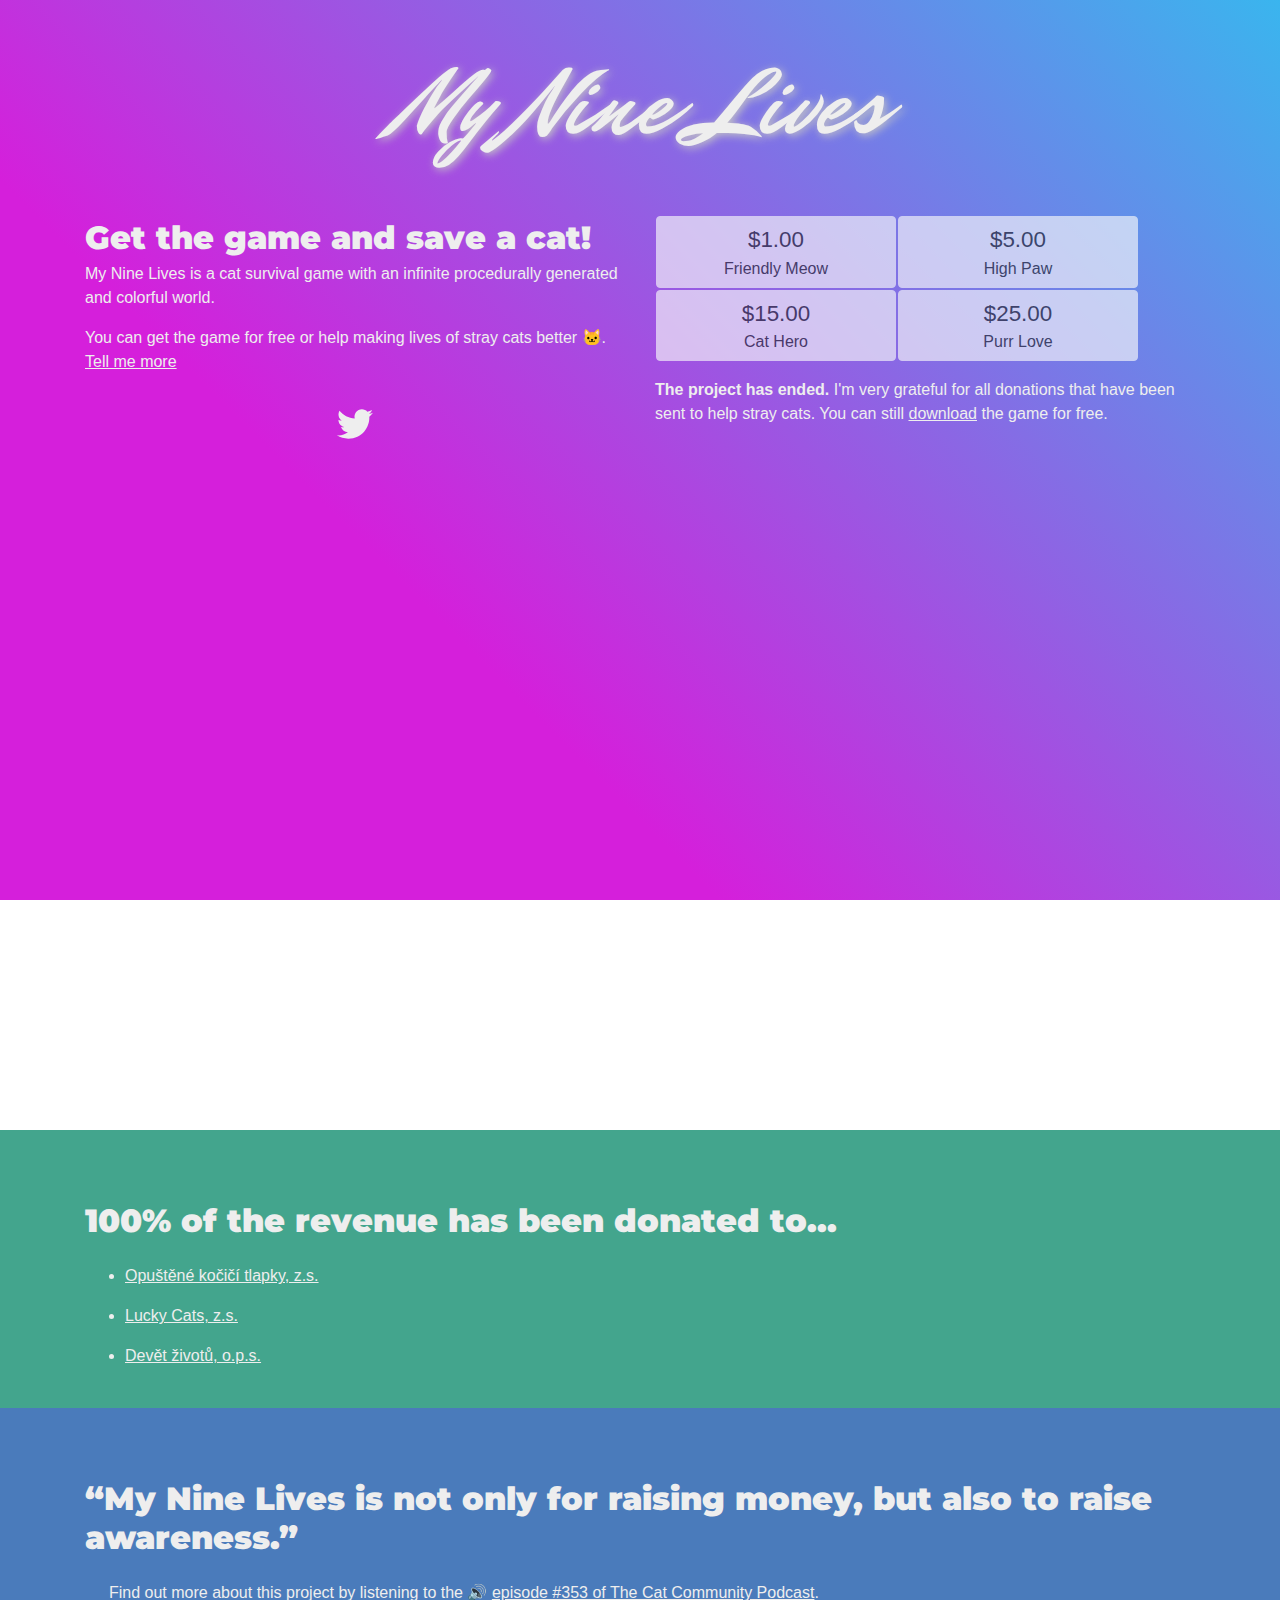
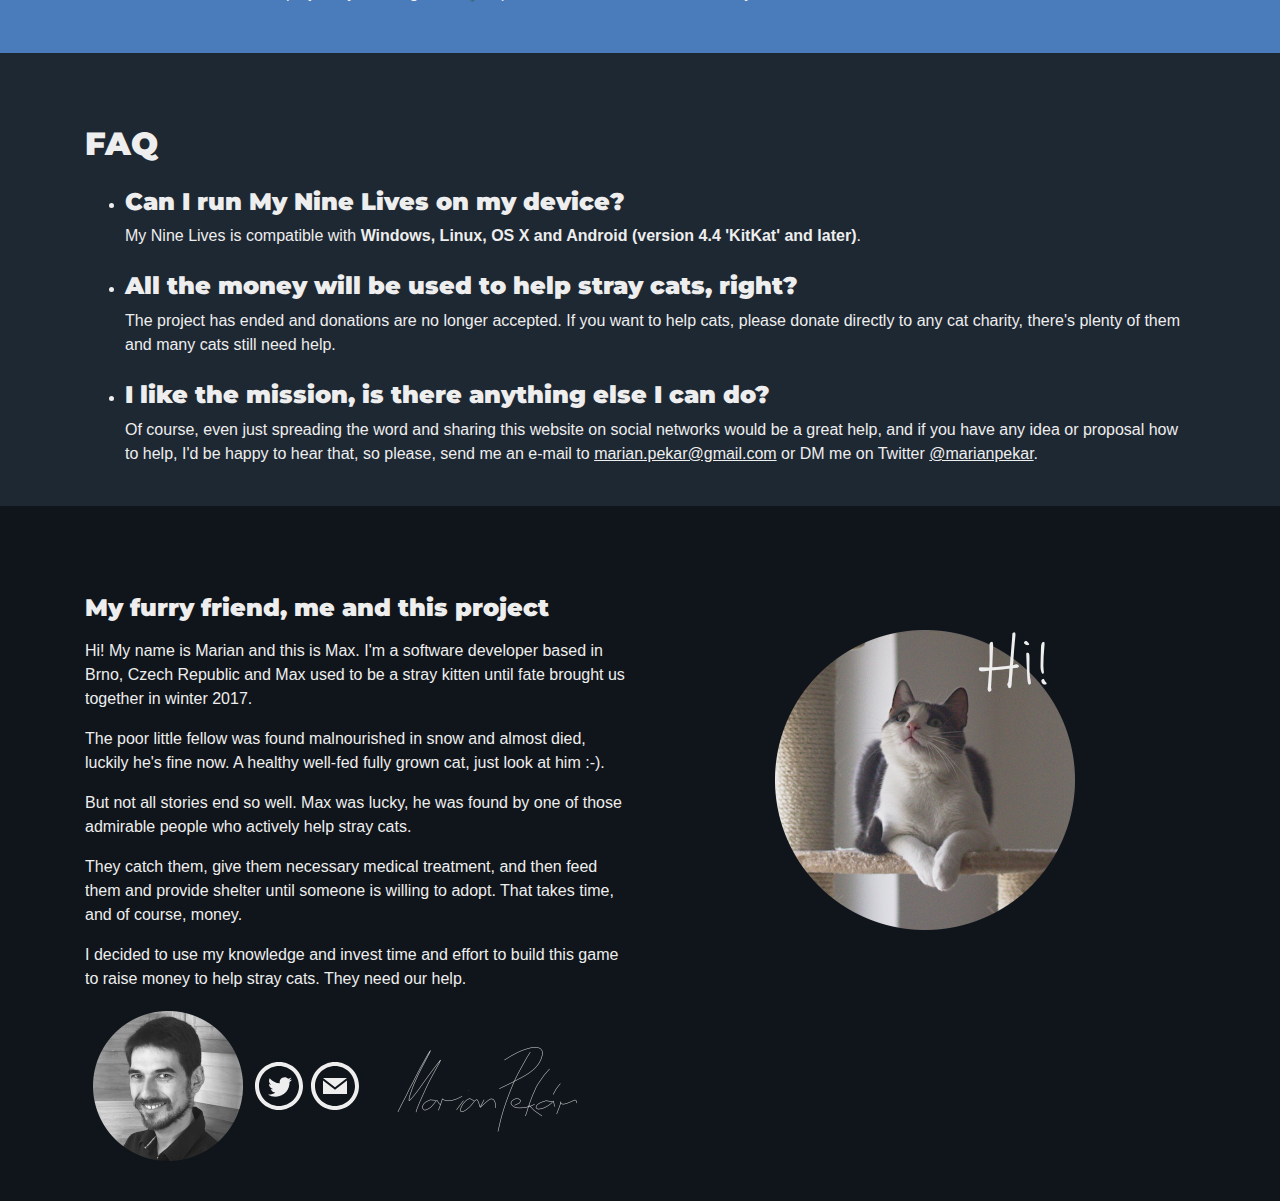
<file: index.html>
<!DOCTYPE html>
<html lang="en">
  <head>
    <meta property="og:url"                 content="https://myninelivesgame.com">
    <meta property="og:type"                content="website">
    <meta property="og:title"               content="My Nine Lives Game">
    <meta property="og:description"         content="A game that has been created to help stray cats. 100% of revenue will be donated!">
    <meta property="og:image"               content="https://myninelivesgame.com/media/og-image.png">
    <meta property="og:image:type"          content="image/png">
    <meta property="og:image:width"         content="1200">
    <meta property="og:image:height"        content="630">

    <meta name="twitter:site"               content="@myninelivesgame">
    <meta name="twitter:creator"            content="@marianpekar">
    <meta name="twitter:title"              content="My Nine Lives Game">
    <meta name="twitter:description"        content="A game that has been created to help stray cats. 100% of revenue will be donated!">
    <meta name="twitter:image"              content="https://myninelivesgame.com/media/twitter-image.png">

    <!-- Global site tag (gtag.js) - Google Analytics -->
    <script async src="https://www.googletagmanager.com/gtag/js?id=UA-84741648-2"></script>
    <script>
    window.dataLayer = window.dataLayer || [];
    function gtag(){dataLayer.push(arguments);}
    gtag('js', new Date());

    gtag('config', 'UA-84741648-2');
    </script>

    <!-- Load Stripe.js on your website. -->
    <script src="https://js.stripe.com/v3"></script>

    <meta charset="UTF-8" />
    <meta name="viewport" content="width=device-width, initial-scale=1.0" />
    <meta http-equiv="X-UA-Compatible" content="ie=edge" />
    <link rel="icon" type="image/png" href="media/favicon.png">
    <link href="https://fonts.googleapis.com/css?family=Montserrat|Mr+Dafoe&display=swap" rel="stylesheet">
    <link
      rel="stylesheet"
      href="https://stackpath.bootstrapcdn.com/bootstrap/4.4.1/css/bootstrap.min.css"
      integrity="sha384-Vkoo8x4CGsO3+Hhxv8T/Q5PaXtkKtu6ug5TOeNV6gBiFeWPGFN9MuhOf23Q9Ifjh"
      crossorigin="anonymous"
    />
    <link rel="stylesheet" type="text/css" href="css/style.css" />
    <title>My Nine Lives | Get a game save a cat</title>
    <meta name="description" content="My Nine Lives is a cat survival game with an infinite procedurally generated and colorful world. 100% of revenue will be donated!">
  </head>
  <body>
    <div class="container">
        <div class="row">
            <div class="col text-center">
                <h1 class="my-5">My&nbsp;Nine&nbsp;Lives</h1>
            </div>
        </div>

        <div class="row">
            <div class="col">
                <h2 class="mt-2 mb-1">Get the game and save a cat!</h2>
                <p>My Nine Lives is a cat survival game with an infinite procedurally generated and colorful world.</p>
                <p>You can get the game for free or help making lives of stray cats better 🐱. <a href="#supported">Tell me more</a></p>

                <div class="col text-center">
                    <a href="https://twitter.com/myninelivesgame"><img class="m-3 no-phone" src="media/twitter2.svg" alt="@myninelivesgame"></a>
                </div>  

            </div>
            <div class="col mt-1">
                <table class="mb-3">
                    <tr class="col mt-4">
                        <td>
                            <button disabled class="btn btn-light tier-button" id=""
                            role="link"><span class="price">$1.00</span><br>Friendly Meow</button>
                        </td>
                        <td>
                            <button disabled class="btn btn-light tier-button" id=""
                            role="link"><span class="price">$5.00</span><br>High Paw</button>
                        </td>
                    </tr>
                    <tr>
                        <td>
                            <button disabled class="btn btn-light tier-button" id=""
                            role="link"><span class="price">$15.00</span><br>Cat Hero</button>
                        </td>
                        <td>                  
                            <button disabled class="btn btn-light tier-button" id=""
                            role="link"><span class="price">$25.00</span><br>Purr Love</button>
                        </td>
                    </tr>
                </table>
                <p><strong>The project has ended.</strong> I'm very grateful for all donations that have been sent to help stray cats. You can still <a href="success.html">download</a> the game for free.</p>
            </div>
        </div>

        <div class="row mt-3 my-4">
            <div class="col text-center">
                <div class="trailer">
                    <iframe src="https://player.vimeo.com/video/428956981?autoplay=0&title=0&byline=0&portrait=0" style="position:absolute;top:0;left:0;width:100%;height:100%;" frameborder="0" allow="autoplay; fullscreen" allowfullscreen></iframe>
                </div>
            </div>
        </div>

        <div class="col text-center">
            <a href="https://twitter.com/myninelivesgame"><img class="mb-3 no-desktop" src="media/twitter2.svg" alt="@myninelivesgame"></a>
        </div>  
    </div>

    <div class="container-fluid green-background" id="supported">
        <div class="container py-4">
            <div class="row mt-5">
                <div class="col">
                    <h2>100% of the revenue has been donated to...</h2>
                    <ul class="mt-4">
                        <li>
                            <a href="https://www.kocicitlapky.cz" target="_blank">Opuštěné kočičí tlapky, z.s.</a>
                        </li>
                    </ul>
                    <ul>
                        <li>
                            <a href="http://www.luckycats.cz" target="_blank">Lucky Cats, z.s.</a>
                        </li>
                    </ul>
                    <ul>
                        <li>
                            <a href="http://devet-zivotu.cz/about-us" target="_blank">Devět životů, o.p.s.</a>
                        </li>
                    </ul>
                </div>
            </div>
        </div>  
    </div>

    <div class="container-fluid blue-background" id="podcast">
        <div class="container py-4">
            <div class="row mt-5">
                <div class="col">
                    <h2>“My Nine Lives is not only for raising money, but also to raise awareness.”</h2>
                    <p class="m-4">
                        Find out more about this project by listening to the 🔊 <a href="https://www.communitycatspodcast.com/episode-353-marian-pekar/" target="_blank">episode #353 of The Cat Community Podcast</a>. 
                    </p>
                </div>
            </div>
        </div>  
    </div>

    <div class="container-fluid dark-background" id="faq">
        <div class="container py-4">
            <div class="row mt-5">
                <div class="col">
                    <h2>FAQ</h2>
                    <ul>
                        <li>
                            <h3 class="mt-4">Can I run My Nine Lives on my device?</h3>
                            My Nine Lives is compatible with <strong>Windows, Linux, OS X and Android (version 4.4 'KitKat' and later)</strong>.
                        </li>  
                        <li>
                            <h3 class="mt-4">All the money will be used to help stray cats, right?</h3>
                            The project has ended and donations are no longer accepted. If you want to help cats, please donate directly to any cat charity, there's plenty of them and many cats still need help.
                        </li>
                        <li>
                            <h3 class="mt-4">I like the mission, is there anything else I can do?</h3>
                            Of course, even just spreading the word and sharing this website on social networks would be a great help, and if you have any idea or proposal how to help, I'd be happy to hear that, so please, send me an e-mail to <a href="mailto:marian.pekar@gmail.com">marian.pekar@gmail.com</a> or DM me on Twitter <a href="https://twitter.com/marianpekar">@marianpekar</a>.
                        </li>
                    </ul>
                </div>
            </div>
        </div>
    </div> 

    <div class="container-fluid black-background" id="about-project">
        <div class="container py-4">
            <div class="row mt-5 flex-row-reverse">
                <div class="col d-flex justify-content-center align-items-center">
                    <img class="mb-4" src="media/max.png" alt="Max, the lucky cat">
                </div>
                <div class="col">
                    <h3 class="my-3">My furry friend, me and this project</h3>
                    <p class="mb-3">
                        Hi! My name is Marian and this is Max. I'm a software developer based in Brno, Czech Republic and Max used to be a stray kitten until fate brought us together in winter 2017.
                    </p> 
                    <p class="mb-3">
                        The poor little fellow was found malnourished in snow and almost died, luckily he's fine now. A healthy well-fed fully grown cat, just look at him :-).
                    </p>
                    <p class="mb-3">
                        But not all stories end so well. Max was lucky, he was found by one of those admirable people who actively help stray cats. 
                    </p>
                    <p class="mb-3">
                        They catch them, give them necessary medical treatment, and then feed them and provide shelter until someone is willing to adopt. That takes time, and of course, money.
                    </p>
                    <p class="mb-3">
                        I decided to use my knowledge and invest time and effort to build this game to raise money to help stray cats. They need our help.
                    </p>
                </div>
            </div>

            <div class="row mt-1 pb-3">
                <div class="col">
                    <img class="ml-2 mr-2" src="media/me.png" alt="Me"><a href="https://twitter.com/marianpekar"><img class="m-1" src="media/twitter.svg" alt="@marianpekar"></a><a href="mailto:marian.pekar@gmail.com"><img class="m-1" src="media/email.svg" alt="marian.pekar@gmail.com"></a>
                    <img class="ml-4" src="media/signature.png" alt="Marian Pekár Signed">
                </div>              
            </div>
        </div>
    </div>   

    <!-- <script type="text/javascript" src="js/stripe-checkout.js"></script> -->
    <script src="https://player.vimeo.com/api/player.js"></script>

  </body>
</html>
</file>
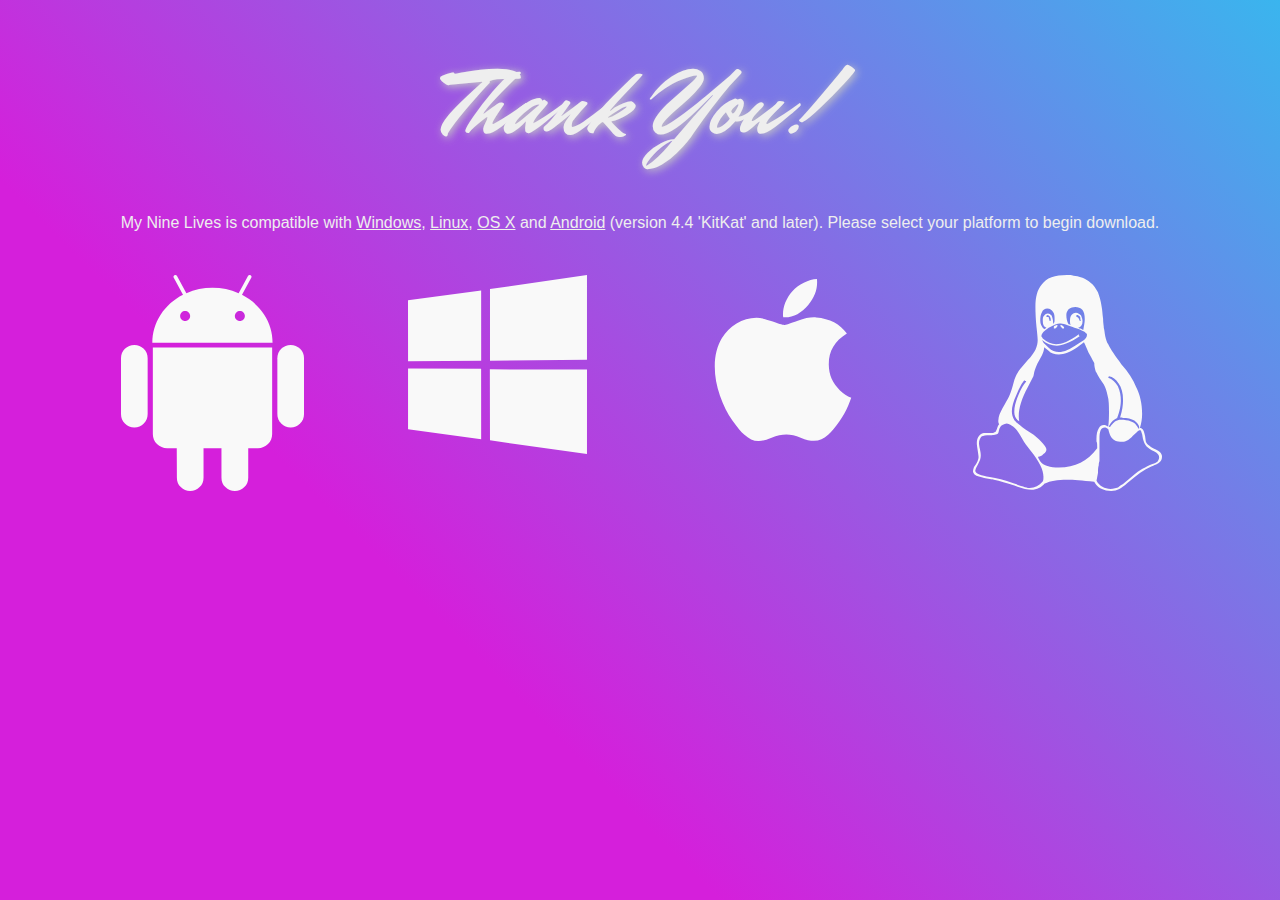
<file: success.html>
<!DOCTYPE html>
<html lang="en">
  <head>
    <meta property="og:url"                 content="https://myninelivesgame.com">
    <meta property="og:type"                content="website">
    <meta property="og:title"               content="My Nine Lives Game">
    <meta property="og:description"         content="A game that has been created to help stray cats. 100% of revenue will be donated!">
    <meta property="og:image"               content="https://myninelivesgame.com/media/og-image.png">
    <meta property="og:image:type"          content="image/png">
    <meta property="og:image:width"         content="1200">
    <meta property="og:image:height"        content="630">

    <meta name="twitter:site"               content="@myninelivesgame">
    <meta name="twitter:creator"            content="@marianpekar">
    <meta name="twitter:title"              content="My Nine Lives Game">
    <meta name="twitter:description"        content="A game that has been created to help stray cats. 100% of revenue will be donated!">
    <meta name="twitter:image"              content="https://myninelivesgame.com/media/twitter-image.png">

    <!-- Global site tag (gtag.js) - Google Analytics -->
    <script async src="https://www.googletagmanager.com/gtag/js?id=UA-84741648-2"></script>
    <script>
    window.dataLayer = window.dataLayer || [];
    function gtag(){dataLayer.push(arguments);}
    gtag('js', new Date());

    gtag('config', 'UA-84741648-2');
    </script>

    <meta charset="UTF-8" />
    <meta name="viewport" content="width=device-width, initial-scale=1.0" />
    <meta http-equiv="X-UA-Compatible" content="ie=edge" />
    <link rel="icon" type="image/png" href="media/favicon.png">
    <link href="https://fonts.googleapis.com/css?family=Montserrat|Mr+Dafoe&display=swap" rel="stylesheet">
    <link
      rel="stylesheet"
      href="https://stackpath.bootstrapcdn.com/bootstrap/4.4.1/css/bootstrap.min.css"
      integrity="sha384-Vkoo8x4CGsO3+Hhxv8T/Q5PaXtkKtu6ug5TOeNV6gBiFeWPGFN9MuhOf23Q9Ifjh"
      crossorigin="anonymous"
    />
    <link rel="stylesheet" type="text/css" href="css/style.css" />
    <title>My Nine Lives | Get a game save a cat</title>
    <meta name="description" content="My Nine Lives is a cat survival game with an infinite procedurally generated and colorful world. 100% of revenue will be donated!">
  </head>
  <body>
        <div class="container">
            <div class="row">
                <div class="col text-center">
                    <h1 class="my-5">Thank&nbsp;You!</h1>
                </div>
            </div>
    
            <div class="row">
                <div class="col text-center">
                    <p>My Nine Lives is compatible with <a href="https://drive.google.com/uc?id=1H79bLfsVLKJpVVLniA1BdoVSnN4ZXwYX&export=download">Windows</a>, <a href="https://drive.google.com/u/0/uc?id=1NH1foGs1430cqVl9qxb6e8DkbnlzwqBT&export=download">Linux</a>, <a href="https://drive.google.com/uc?id=1ezEz22lkcM6hnBLN1N3pCmEqQ4_IX5qR&export=download">OS X</a> and <a href="https://drive.google.com/uc?id=1j8Bmm8vYQSJadmUDTNel-kX8fjSTetyj&export=download">Android</a> (version 4.4 'KitKat' and later). Please select your platform to begin download.</p>
                </div>
            </div>

            <div class="row mt-4">
                <div class="col text-center">
                    <p><a class="platform-logo" href="https://drive.google.com/uc?id=1j8Bmm8vYQSJadmUDTNel-kX8fjSTetyj&export=download"><img src="media/android.svg"></a></p>
                </div>
                <div class="col text-center">
                    <p><a class="platform-logo" href="https://drive.google.com/uc?id=1H79bLfsVLKJpVVLniA1BdoVSnN4ZXwYX&export=download"><img src="media/windows-logo.svg"></a></p>
                </div>
                <div class="col text-center">
                    <p><a class="platform-logo" href="https://drive.google.com/uc?id=1ezEz22lkcM6hnBLN1N3pCmEqQ4_IX5qR&export=download"><img src="media/apple.svg"></a></p>
                </div>
                <div class="col text-center">
                    <p><a class="platform-logo" href="https://drive.google.com/u/0/uc?id=1NH1foGs1430cqVl9qxb6e8DkbnlzwqBT&export=download"><img src="media/tux.svg"></a></p>
                </div>
            </div>

        </div>
  </body>
</html>
</file>
<file: css/style.css>
body {
  background: linear-gradient(45deg, #d51fdb 33%, #3ab5ee 100%);
  background-repeat: no-repeat;
  background-attachment: fixed;
  color: #eeeeee;
  height: 100%;
}

h1 {
  font-family: "Mr Dafoe";
  color: #eeeeee;
  font-size: 6em;
  text-shadow: 2px 2px 8px #c5c5c5;
}

h1.smaller {
  font-size: 3em;
}

h2 {
  font-family: "Montserrat", sans-serif;
  font-weight: 900;
}

h3 {
  font-family: "Montserrat", sans-serif;
  font-size: 1.5em;
  font-weight: 900;
}

.trailer {
  width: 100% !important;
  height: auto !important;
  padding:56.25% 0 0 0;
  position:relative;
}

.price {
  font-size: 1.4em;
}

.tier-button {
  width: 15em;
}

.no-desktop {
  display: none;
}

@media only screen and (max-width: 770px) {
  h1 {
    font-size: 3em;
  }
  
  .tier-button {
    width: 10em;
  }

  .no-phone {
    display: none;
  }

  .no-desktop {
    display: inline;
  }
}

.green-background {
  background-color: #43a58d;
}

.blue-background {
  background-color: #4a7bbb;
}

.dark-background {
  background-color: #1e2833;
}

.black-background {
  background-color: #10151b;
}

.screenshots tr td {
  padding: 0 !important;
  margin: 0 !important;
}

.platform-logo {
  padding: 1em;
}

td {
  color: #eeeeee;
}

a {
  color: #eeeeee;
  text-decoration: underline;
}

a:visited {
  color: #eeeeee;
}

html {
  scroll-behavior: smooth;
  height: 100%;
}

a:hover {
  color: #ffc107;
}

img.flag {
  width: 2.2em;
  height: 2.2em;
}

img.flag:hover {
  cursor: pointer;
}
</file>
